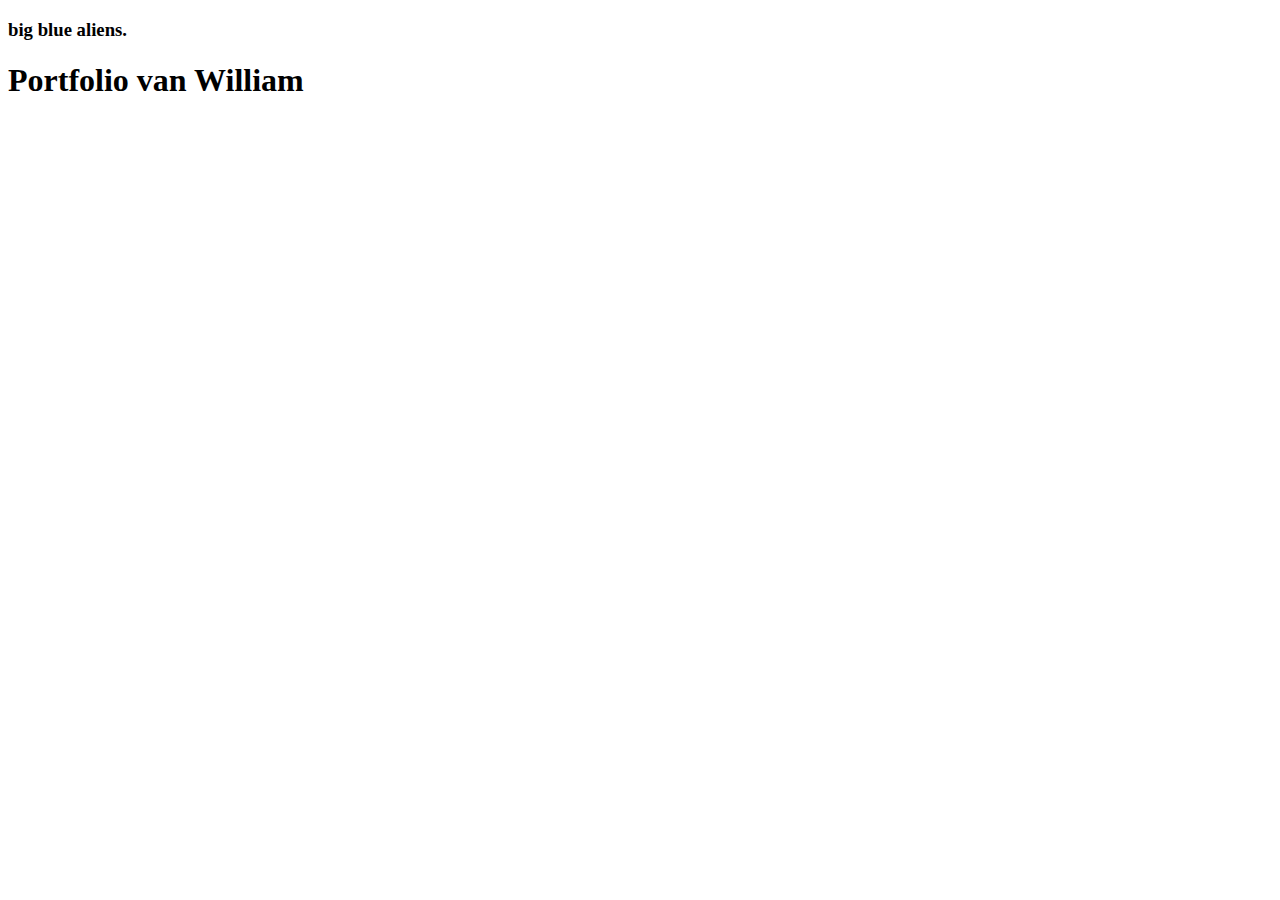
<file: index.html>
<!DOCTYPE html>
<html lang="en">
<head>
    <meta charset="UTF-8">
    <meta name="viewport" content="width=device-width, initial-scale=1.0">
    <title>Document</title>
    <link href="https://cdn.jsdelivr.net/npm/bootstrap@5.3.5/dist/css/bootstrap.min.css" rel="stylesheet" integrity="sha384-SgOJa3DmI69IUzQ2PVdRZhwQ+dy64/BUtbMJw1MZ8t5HZApcHrRKUc4W0kG879m7" crossorigin="anonymous">
</head>
<body>
    <div class="container bg-info"><h3>big blue aliens.</h3></div>
    <h1>Portfolio van William</h1>
    <script src="https://cdn.jsdelivr.net/npm/bootstrap@5.3.5/dist/js/bootstrap.bundle.min.js" integrity="sha384-k6d4wzSIapyDyv1kpU366/PK5hCdSbCRGRCMv+eplOQJWyd1fbcAu9OCUj5zNLiq" crossorigin="anonymous"></script>
</body>
</html>
</file>
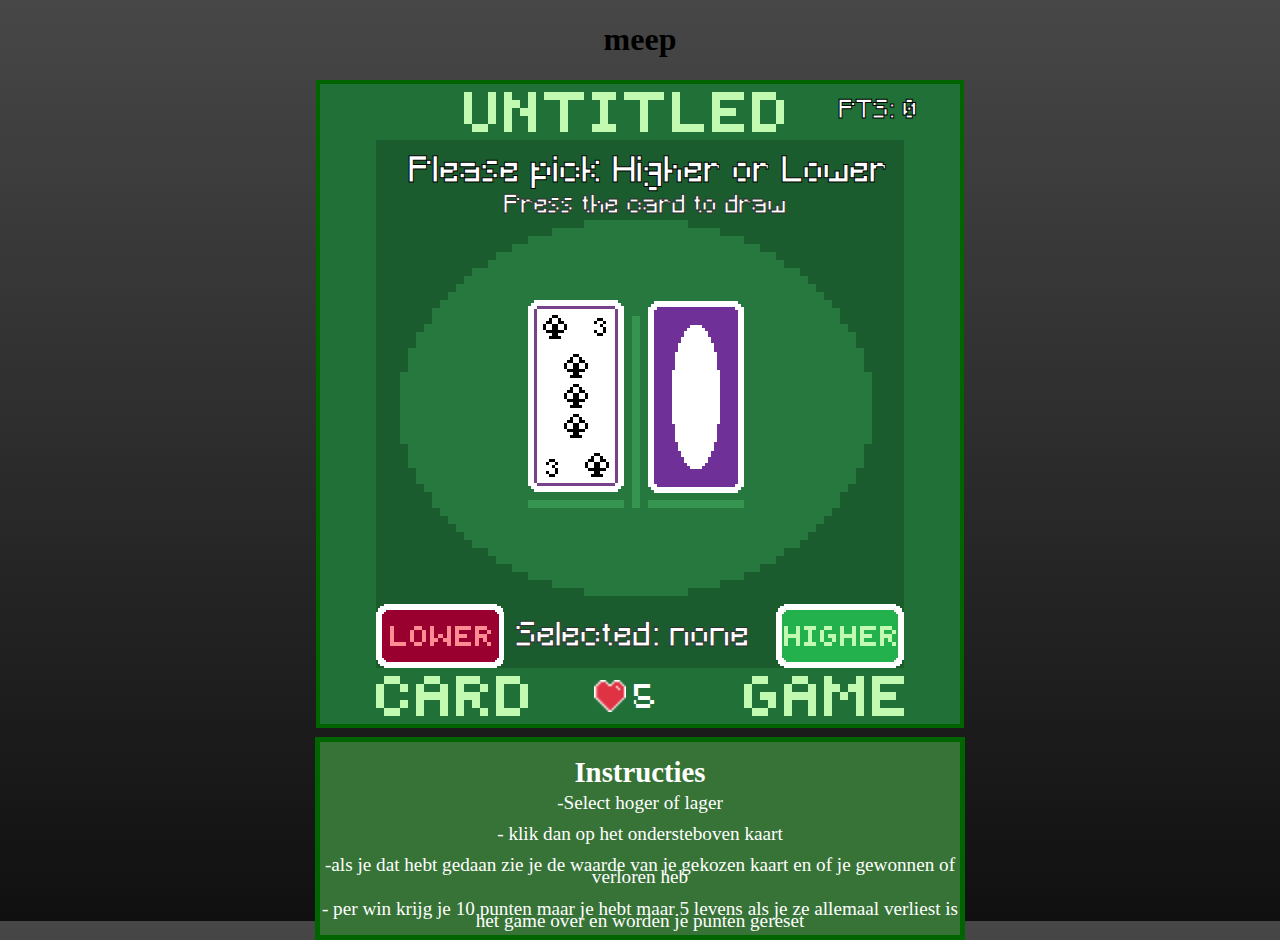
<file: UntitledCardGame/index.html>
<!DOCTYPE html>
<html lang="en">
  <head>
    <meta charset="UTF-8" />
    <meta name="viewport" content="width=device-width, initial-scale=1.0" />
    <title>Document</title>
    <link rel="stylesheet" href="style.css" />
  </head>
  <body>
    <header></header>
    <main>
      <h1>meep</h1>
      <div class="game-container">
        <button class="Card" id="BUTTON">
          <img class="card" src="images/CB.png" alt="what the fuck" />
        </button>
        <button class="Lower" id="BUTTON">
          <img
            class="Lo"
            id="h-size"
            src="images/LO.png"
            alt="Nope, not supposed to see this"
          />
        </button>
        <button class="Higher" id="BUTTON">
          <img
            class="Hi"
            id="h-size"
            src="images/HI.png"
            alt="Nope, not supposed to see this either"
          />
        </button>
        <img
          class="scard"
          src="images/cardfaces/S1.png"
          alt="stop and install it again because you obviously don't have the images :/"
        />
        <img
          class="background"
          src="images/BG.png"
          alt="seriously, you're not supposed to see these at all"
        />
        <p class="ptext lives" id="health">HH</p>
        <img
          class="lives"
          id="health2"
          src="images/LifeHeart.png"
          alt="THE GLIZZY MUNCHER"
        />
        <p class="ptext" id="creep">Press the card to draw</p>
        <p class="ptext" id="pleep">BB</p>
        <p class="ptext" id="cleep">CC</p>
        <p class="ptext text_cont" id="cloop">Please pick Higher or Lower</p>
      </div>
    </main>
    <footer>
      <h2>Instructies</h2>
      <p> -Select hoger of lager </p>
      <p>- klik dan op het ondersteboven kaart </p>
      <p>-als je dat hebt gedaan zie je de waarde van je gekozen kaart en of je gewonnen of verloren heb </p>
      <p>- per win krijg je 10 punten maar je hebt maar 5 levens als je ze allemaal verliest is het game over en worden je punten gereset</p>
    </footer>
    <script src="/UntitledCardGame/js/index.js"></script>
    <script src="/UntitledCardGame/js/frame.js"></script>
  </body>
</html>
</file>
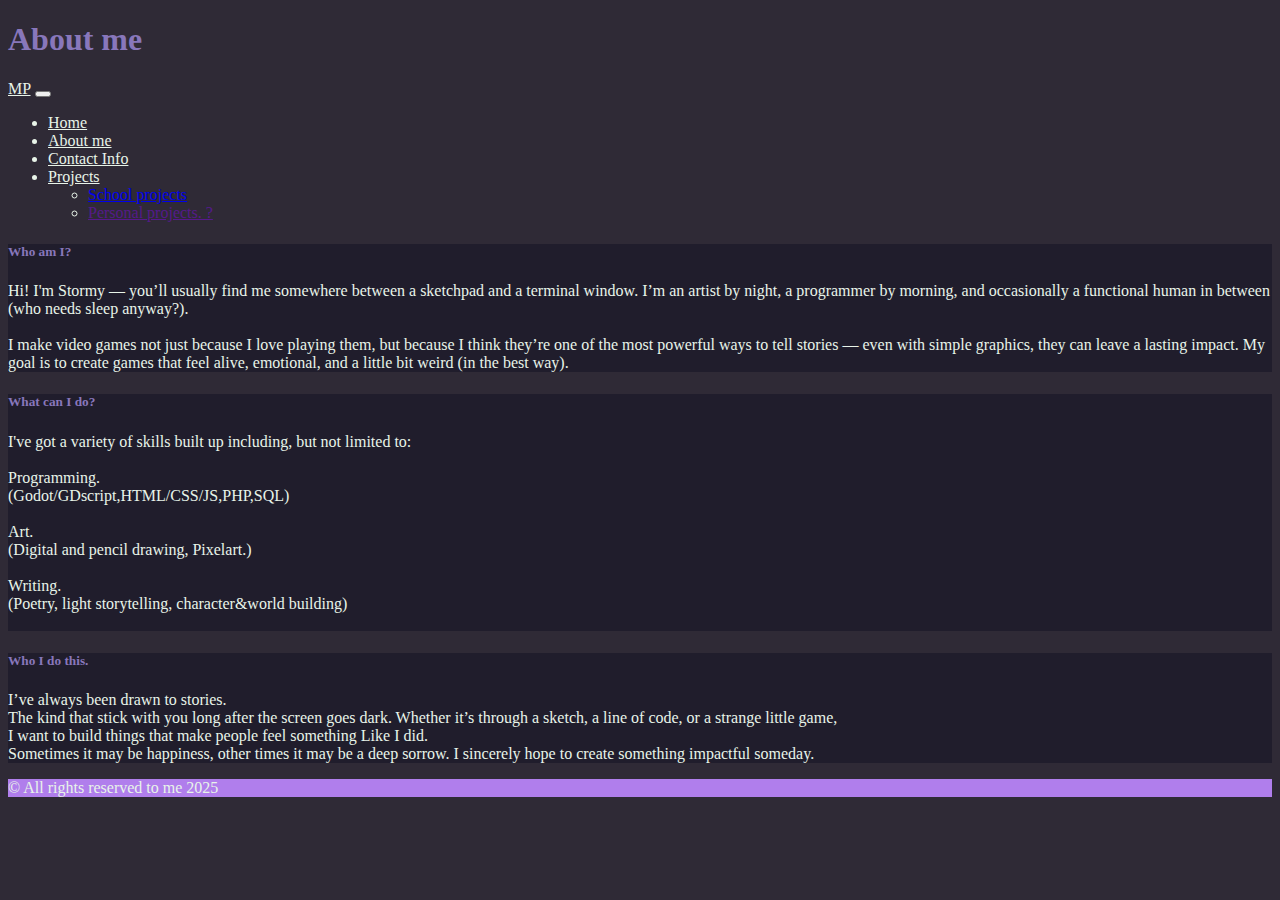
<file: about.html>
<!DOCTYPE html>
<html class="h-100 no-touch" lang="en">

<head>
    <meta charset="UTF-8">
    <meta name="viewport" content="width=device-width, initial-scale=1.0">
    <title>Portfolio</title>
    <link href="https://cdn.jsdelivr.net/npm/bootstrap@5.3.5/dist/css/bootstrap.min.css" rel="stylesheet"
        integrity="sha384-SgOJa3DmI69IUzQ2PVdRZhwQ+dy64/BUtbMJw1MZ8t5HZApcHrRKUc4W0kG879m7" crossorigin="anonymous">
    <link rel="stylesheet" href="css/style.css">
</head>

<body class="bg-main d-flex flex-column h-100">

    <header class="container-fluid">
        <div class="row">
            <div class="col-12">
                <h1 class="text-center text-special">About me</h1>
            </div>
        </div>
        <div class="row">
            <nav class="navbar navbar-expand-lg bg-main text-main">
                <div class="container-fluid">
                    <a class="navbar-brand text-main" href="index.html">MP</a>
                    <button class="navbar-toggler" type="button" data-bs-toggle="collapse"
                        data-bs-target="#navbarSupportedContent" aria-controls="navbarSupportedContent"
                        aria-expanded="false" aria-label="Toggle navigation">
                        <span class="navbar-toggler-icon"></span>
                    </button>
                    <div class="collapse navbar-collapse" id="navbarSupportedContent">
                        <ul class="navbar-nav me-auto mb-2 mb-lg-0">
                            <li class="nav-item text-main">
                                <a class="nav-link text-main" aria-current="page" href="index.html">Home</a>
                            </li>
                            <li class="nav-item text-main">
                                <a class="nav-link text-main" href="about.html">About me</a>
                            </li>
                            <li class="nav-item text-main">
                                <a class="nav-link text-main" href="contact.html">Contact Info</a>
                            </li>
                            <li class="nav-item dropdown">
                                <a class="nav-link dropdown-toggle text-main" href="#" role="button"
                                    data-bs-toggle="dropdown" aria-expanded="false">
                                    Projects
                                </a>
                                <ul class="dropdown-menu">
                                    <li><a class="dropdown-item" href="school.html">School projects</a></li>
                                    <li><a class="dropdown-item" href="">Personal projects. ?</a></li>
                                </ul>
                            </li>
                        </ul>
                    </div>
                </div>
            </nav>
        </div>

    </header>

    <main class="container-fluid bg-main text-main">
        <div class="row">
            <div class="col-5 ms-5 mt-5 rounded">
                <div class="card bg-card text-main">
                    <div class="card-body">
                        <h5 class="card-title text-special">Who am I?</h5>
                        <p class="card-text">Hi! I'm Stormy — you’ll usually find me somewhere between a sketchpad and a terminal window. I’m an artist by night, a programmer by morning, and occasionally a functional human in between (who needs sleep anyway?).<br><br>
I make video games not just because I love playing them, but because I think they’re one of the most powerful ways to tell stories — even with simple graphics, they can leave a lasting impact. My goal is to create games that feel alive, emotional, and a little bit weird (in the best way).
                        </p>
                    </div>
                </div>
            </div>
            <div class="col-3 ms-2 mt-5 rounded">
                <div class="card bg-card text-main">
                    <div class="card-body">
                        <h5 class="card-title text-special">What can I do?</h5>
                        <p class="card-text">I've got a variety of skills built up including, but not limited to:<br><br>
                            Programming.<br> (Godot/GDscript,HTML/CSS/JS,PHP,SQL)<br><br>
                            Art. <br> (Digital and pencil drawing, Pixelart.)<br><br>
                            Writing. <br> (Poetry, light storytelling, character&world building) <br> <br>


                        </p>
                    </div>
                </div>
            </div>
            <div class="col-3 ms-2 mt-5 rounded">
                <div class="card bg-card text-main">
                    <div class="card-body">
                        <h5 class="card-title text-special">Who I do this.</h5>
                        <p class="card-text">I’ve always been drawn to stories. <br>
                            The kind that stick with you long after the screen goes dark. Whether it’s through a sketch, a line of code, or a strange little game,<br>
                                I want to build things that make people feel something Like I did. <br> 
                            Sometimes it may be happiness, other times it may be a deep sorrow. I sincerely hope to create something impactful someday.
                    </div>
                </div>
            </div>
        </div>
    </main>

    <footer class="container-fluid bg-special text-main mt-auto py-3">
        <div class="row mt-3">
            <div class="col-12">
                <p class="text-center"> &copy; All rights reserved to me 2025</p>
            </div>
        </div>
        </div>
    </footer>

    <script src="https://cdn.jsdelivr.net/npm/bootstrap@5.3.5/dist/js/bootstrap.bundle.min.js"
        integrity="sha384-k6d4wzSIapyDyv1kpU366/PK5hCdSbCRGRCMv+eplOQJWyd1fbcAu9OCUj5zNLiq"
        crossorigin="anonymous"></script>
</body>

</html>
</file>
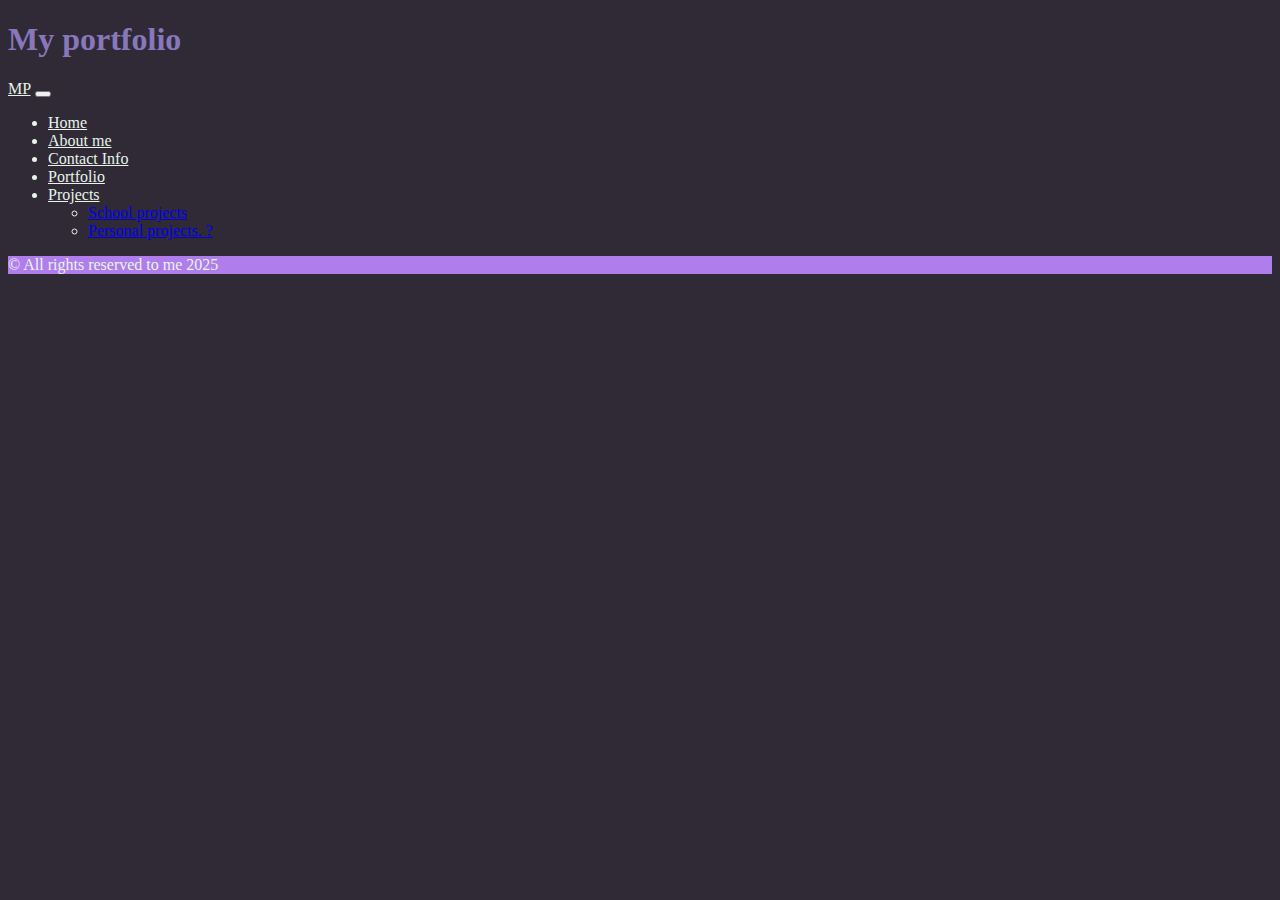
<file: base.html>
<!DOCTYPE html>
<html class="h-100 no-touch" lang="en">

<head>
    <meta charset="UTF-8">
    <meta name="viewport" content="width=device-width, initial-scale=1.0">
    <title>Portfolio</title>
    <link href="https://cdn.jsdelivr.net/npm/bootstrap@5.3.5/dist/css/bootstrap.min.css" rel="stylesheet"
        integrity="sha384-SgOJa3DmI69IUzQ2PVdRZhwQ+dy64/BUtbMJw1MZ8t5HZApcHrRKUc4W0kG879m7" crossorigin="anonymous">
    <link rel="stylesheet" href="css/style.css">
</head>

<body class="bg-main d-flex flex-column h-100">

<header class="container-fluid">
        <div class="row">
            <div class="col-12">
                <h1 class="text-center text-special">My portfolio</h1>
            </div>
        </div>
            <div class="row">
            <nav class="navbar navbar-expand-lg bg-main text-main">
                <div class="container-fluid">
                    <a class="navbar-brand text-main" href="index.html">MP</a>
                    <button class="navbar-toggler" type="button" data-bs-toggle="collapse"
                        data-bs-target="#navbarSupportedContent" aria-controls="navbarSupportedContent"
                        aria-expanded="false" aria-label="Toggle navigation">
                        <span class="navbar-toggler-icon"></span>
                    </button>
                    <div class="collapse navbar-collapse" id="navbarSupportedContent">
                        <ul class="navbar-nav me-auto mb-2 mb-lg-0">
                            <li class="nav-item text-main">
                                <a class="nav-link text-main" aria-current="page" href="index.html">Home</a>
                            </li>
                            <li class="nav-item text-main">
                                <a class="nav-link text-main" href="about.html">About me</a>
                            </li>
                            <li class="nav-item text-main">
                                <a class="nav-link text-main" href="contact.html">Contact Info</a>
                            </li>
                                                        <li class="nav-item text-main">
                                <a class="nav-link text-main" href="portfolio.html">Portfolio</a>
                            </li>
                            <li class="nav-item dropdown">
                                <a class="nav-link dropdown-toggle text-main" href="#" role="button"
                                    data-bs-toggle="dropdown" aria-expanded="false">
                                    Projects
                                </a>
                                <ul class="dropdown-menu">
                                    <li><a class="dropdown-item" href="school.html">School projects</a></li>
                                    <li><a class="dropdown-item" href="personal.html">Personal projects. ?</a></li>
                                </ul>
                            </li>
                        </ul>
                    </div>
                </div>
            </nav>
        </div>

</header>

    <main class="container-fluid bg-main text-main">

    </main>

    <footer class="container-fluid bg-special text-main mt-auto py-3">
        <div class="row mt-3">
            <div class="col-12">
                <p class="text-center"> &copy; All rights reserved to me 2025</p>
            </div>
        </div>
    </div>
    </footer>

    <script src="https://cdn.jsdelivr.net/npm/bootstrap@5.3.5/dist/js/bootstrap.bundle.min.js"
        integrity="sha384-k6d4wzSIapyDyv1kpU366/PK5hCdSbCRGRCMv+eplOQJWyd1fbcAu9OCUj5zNLiq"
        crossorigin="anonymous"></script>
</body>

</html>
</file>
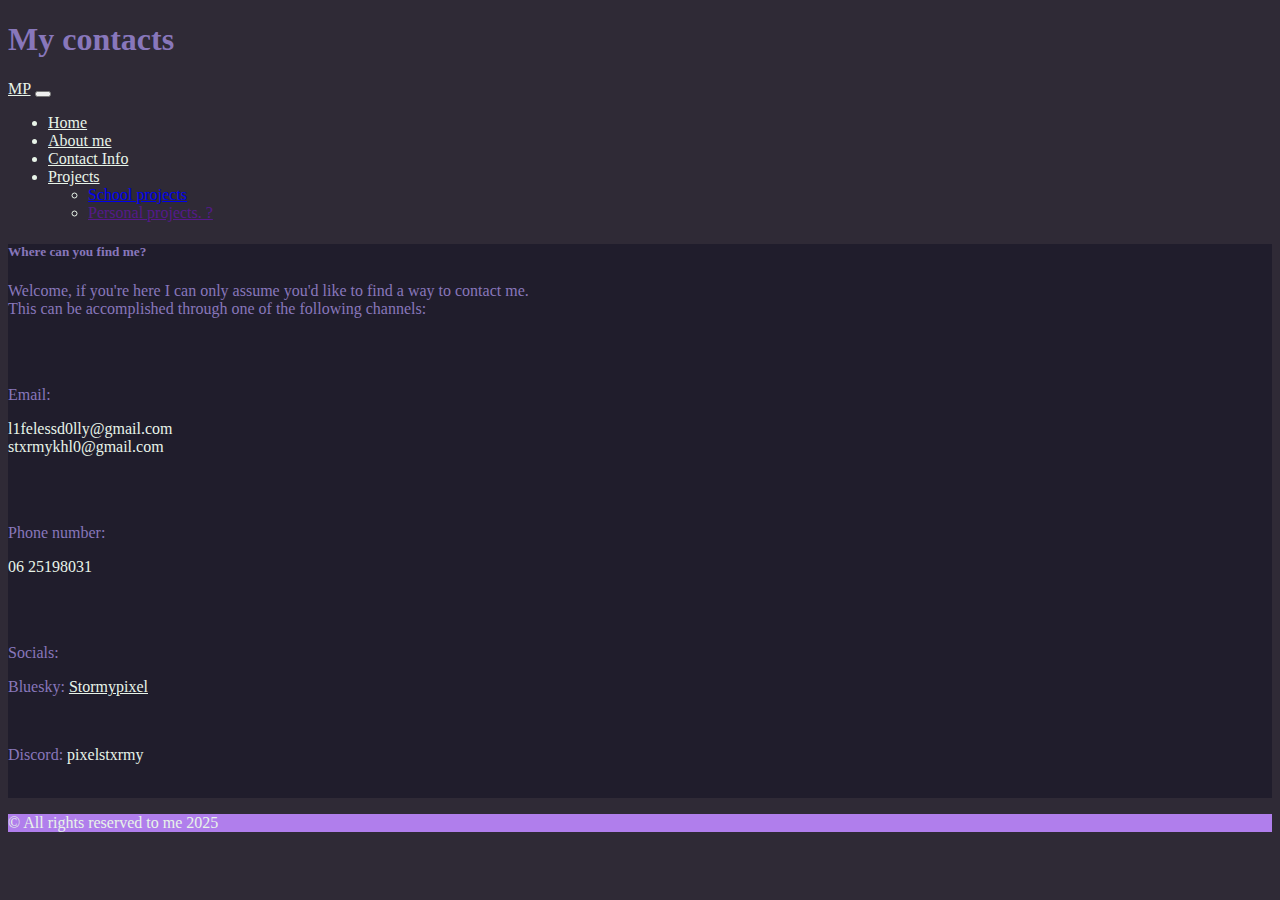
<file: contact.html>
<!DOCTYPE html>
<html class="h-100 no-touch" lang="en">

<head>
    <meta charset="UTF-8">
    <meta name="viewport" content="width=device-width, initial-scale=1.0">
    <title>Portfolio</title>
    <link href="https://cdn.jsdelivr.net/npm/bootstrap@5.3.5/dist/css/bootstrap.min.css" rel="stylesheet"
        integrity="sha384-SgOJa3DmI69IUzQ2PVdRZhwQ+dy64/BUtbMJw1MZ8t5HZApcHrRKUc4W0kG879m7" crossorigin="anonymous">
    <link rel="stylesheet" href="css/style.css">
</head>

<body class="bg-main d-flex flex-column h-100">

    <header class="container-fluid">
        <div class="row">
            <div class="col-12">
                <h1 class="text-center text-special">My contacts</h1>
            </div>
        </div>
        <div class="row">
            <nav class="navbar navbar-expand-lg bg-main text-main">
                <div class="container-fluid">
                    <a class="navbar-brand text-main" href="index.html">MP</a>
                    <button class="navbar-toggler" type="button" data-bs-toggle="collapse"
                        data-bs-target="#navbarSupportedContent" aria-controls="navbarSupportedContent"
                        aria-expanded="false" aria-label="Toggle navigation">
                        <span class="navbar-toggler-icon"></span>
                    </button>
                    <div class="collapse navbar-collapse" id="navbarSupportedContent">
                        <ul class="navbar-nav me-auto mb-2 mb-lg-0">
                            <li class="nav-item text-main">
                                <a class="nav-link text-main" aria-current="page" href="index.html">Home</a>
                            </li>
                            <li class="nav-item text-main">
                                <a class="nav-link text-main" href="about.html">About me</a>
                            </li>
                            <li class="nav-item text-main">
                                <a class="nav-link text-main" href="contact.html">Contact Info</a>
                            </li>
                            <li class="nav-item dropdown">
                                <a class="nav-link dropdown-toggle text-main" href="#" role="button"
                                    data-bs-toggle="dropdown" aria-expanded="false">
                                    Projects
                                </a>
                                <ul class="dropdown-menu">
                                    <li><a class="dropdown-item" href="school.html">School projects</a></li>
                                    <li><a class="dropdown-item" href="">Personal projects. ?</a></li>
                                </ul>
                            </li>
                        </ul>
                    </div>
                </div>
            </nav>
        </div>

    </header>

    <main class="container-fluid bg-main text-main">
        <div class="row justify-content-center">
            <div class="col-4 ms-5 mt-5 rounded">
                <div class="card bg-card text-main">
                    <div class="card-body">
                        <h5 class="card-title text-special">Where can you find me?</h5>
                        <p class="text-special">Welcome, if you're here I can only assume you'd like to find a way to contact me.<br>
                        This can be accomplished through one of the following channels:</p><br><br>
                        <p class="text-special">Email: </p> <p class="text-main">l1felessd0lly@gmail.com <br> stxrmykhl0@gmail.com</p> <br> <br>
                        <p class="text-special">Phone number:</p> <p class="text-main">06 25198031</p> <br> <br>
                        <p class="text-special">Socials:</p>
                        <p class="text-special">Bluesky: <a class="text-main text-decoration-none hover-special" href="https://bsky.app/profile/stormypixel.bsky.social">Stormypixel</a></p><br>
                        <p class="text-special">Discord: <a class="text-main text-decoration-none hover-special">pixelstxrmy</a></p><br>

                    </div>
                </div>
            </div>
        </div>
    </main>

    <footer class="container-fluid bg-special text-main mt-auto py-3">
        <div class="row mt-3">
            <div class="col-12">
                <p class="text-center"> &copy; All rights reserved to me 2025</p>
            </div>
        </div>
        </div>
    </footer>

    <script src="https://cdn.jsdelivr.net/npm/bootstrap@5.3.5/dist/js/bootstrap.bundle.min.js"
        integrity="sha384-k6d4wzSIapyDyv1kpU366/PK5hCdSbCRGRCMv+eplOQJWyd1fbcAu9OCUj5zNLiq"
        crossorigin="anonymous"></script>
</body>

</html>
</file>
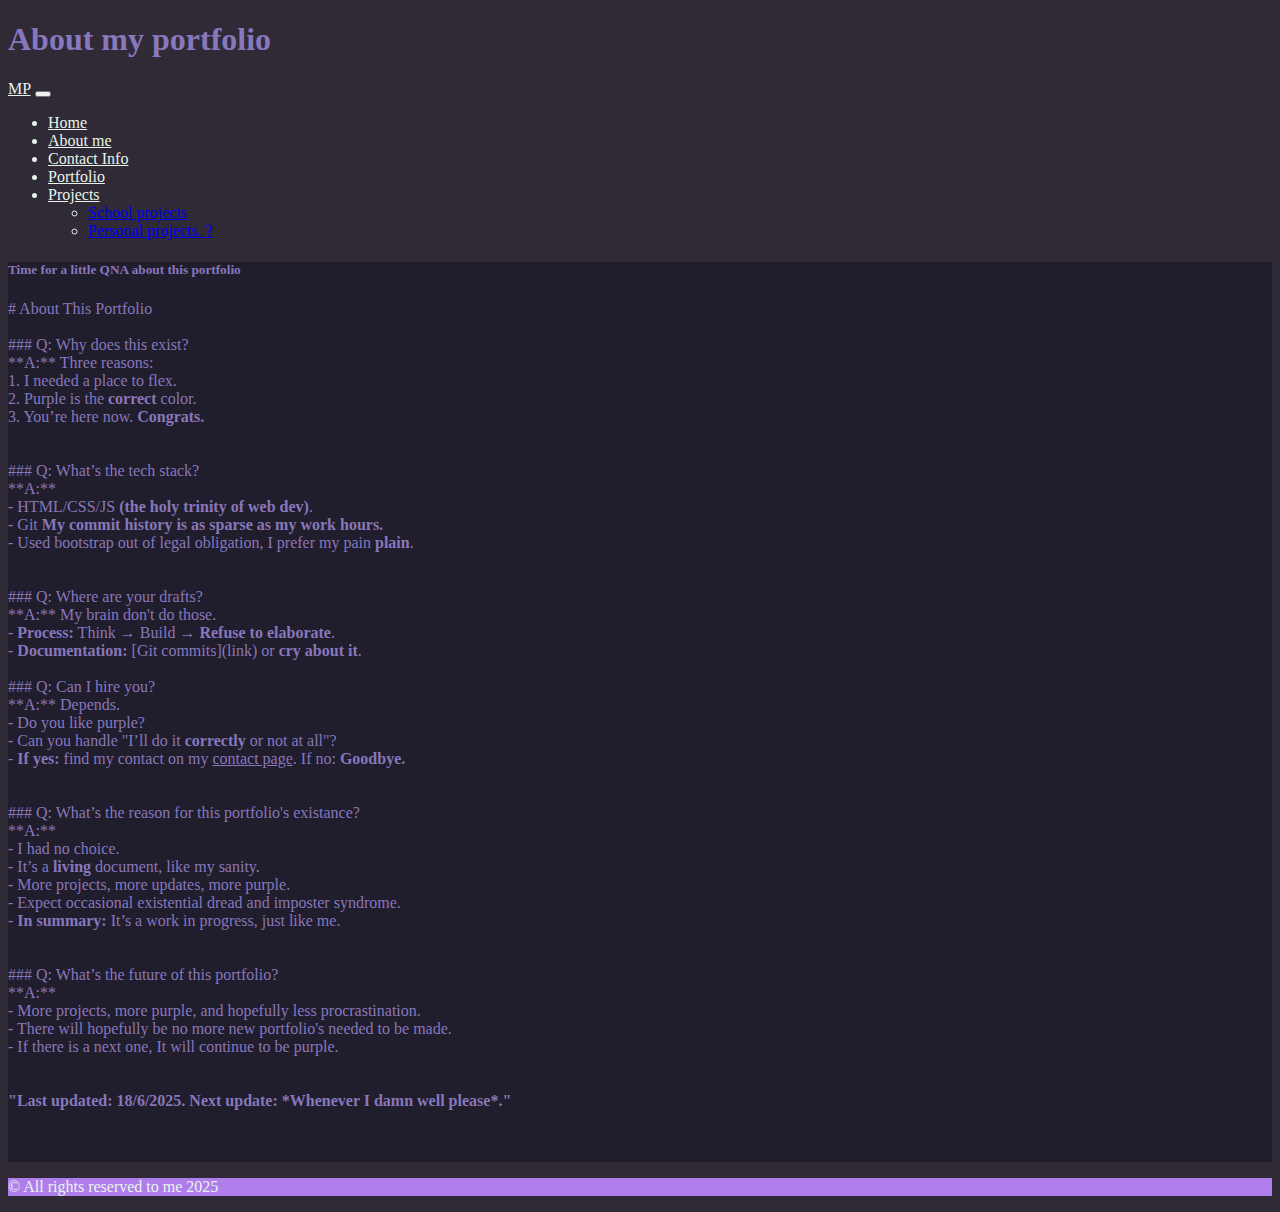
<file: portfolio.html>
<!DOCTYPE html>
<html class="h-100 no-touch" lang="en">

<head>
    <meta charset="UTF-8">
    <meta name="viewport" content="width=device-width, initial-scale=1.0">
    <title>Portfolio</title>
    <link href="https://cdn.jsdelivr.net/npm/bootstrap@5.3.5/dist/css/bootstrap.min.css" rel="stylesheet"
        integrity="sha384-SgOJa3DmI69IUzQ2PVdRZhwQ+dy64/BUtbMJw1MZ8t5HZApcHrRKUc4W0kG879m7" crossorigin="anonymous">
    <link rel="stylesheet" href="css/style.css">
</head>

<body class="bg-main d-flex flex-column h-100">

    <header class="container-fluid">
        <div class="row">
            <div class="col-12">
                <h1 class="text-center text-special">About my portfolio</h1>
            </div>
        </div>
        <div class="row">
            <nav class="navbar navbar-expand-lg bg-main text-main">
                <div class="container-fluid">
                    <a class="navbar-brand text-main" href="index.html">MP</a>
                    <button class="navbar-toggler" type="button" data-bs-toggle="collapse"
                        data-bs-target="#navbarSupportedContent" aria-controls="navbarSupportedContent"
                        aria-expanded="false" aria-label="Toggle navigation">
                        <span class="navbar-toggler-icon"></span>
                    </button>
                    <div class="collapse navbar-collapse" id="navbarSupportedContent">
                        <ul class="navbar-nav me-auto mb-2 mb-lg-0">
                            <li class="nav-item text-main">
                                <a class="nav-link text-main" aria-current="page" href="index.html">Home</a>
                            </li>
                            <li class="nav-item text-main">
                                <a class="nav-link text-main" href="about.html">About me</a>
                            </li>
                            <li class="nav-item text-main">
                                <a class="nav-link text-main" href="contact.html">Contact Info</a>
                            </li>
                            <li class="nav-item text-main">
                                <a class="nav-link text-main" href="portfolio.html">Portfolio</a>
                            </li>
                            <li class="nav-item dropdown">
                                <a class="nav-link dropdown-toggle text-main" href="#" role="button"
                                    data-bs-toggle="dropdown" aria-expanded="false">
                                    Projects
                                </a>
                                <ul class="dropdown-menu">
                                    <li><a class="dropdown-item" href="school.html">School projects</a></li>
                                    <li><a class="dropdown-item" href="personal.html">Personal projects. ?</a></li>
                                </ul>
                            </li>
                        </ul>
                    </div>
                </div>
            </nav>
        </div>

    </header>

    <main class="container-fluid bg-main text-main">
        <div class="row justify-content-center">
            <div class="col-lg-4 col-sm-8 col- mx-5 mt-5 rounded">
                <div class="card bg-card text-main">
                    <div class="card-body">
                        <h5 class="card-title text-special">Time for a little QNA about this portfolio</h5>
                        <p class="text-special"># About This Portfolio <br> <br>

                            ### Q: Why does this exist? <br>
                            **A:** Three reasons: <br>
                            1. I needed a place to flex. <br>
                            2. Purple is the <b>correct</b> color. <br>
                            3. You’re here now. <b>Congrats.</b> <br>
                            <br><br>
                            ### Q: What’s the tech stack? <br>
                            **A:** <br>
                            - HTML/CSS/JS <b>(the holy trinity of web dev)</b>. <br>
                            - Git <b>My commit history is as sparse as my work hours.</b> <br>
                            - Used bootstrap out of legal obligation, I prefer my pain <b>plain</b>. <br>
                            <br> <br>
                            ### Q: Where are your drafts? <br>
                            **A:** My brain don't do those. <br>
                            - <b>Process:</b> Think → Build → <b>Refuse to elaborate</b>. <br>
                            - <b>Documentation:</b> [Git commits](link) or <b>cry about it</b>.
                            <br><br>
                            ### Q: Can I hire you? <br>
                            **A:** Depends. <br>
                            - Do you like purple? <br>
                            - Can you handle "I’ll do it <b>correctly</b> or not at all"? <br>
                            - <b>If yes:</b> find my contact on my <a class="text-special" href="contact.html">contact
                                page</a>. If no: <b>Goodbye.</b> <br>
                            <br><br>
                            ### Q: What’s the reason for this portfolio's existance? <br>
                            **A:** <br>
                            - I had no choice. <br>
                            - It’s a <b>living</b> document, like my sanity. <br>
                            - More projects, more updates, more purple. <br>
                            - Expect occasional existential dread and imposter syndrome. <br>
                            - <b>In summary:</b> It’s a work in progress, just like me. <br>
                            <br><br>

                            ### Q: What’s the future of this portfolio? <br>
                            **A:** <br>
                            - More projects, more purple, and hopefully less procrastination. <br>
                            - There will hopefully be no more new portfolio's needed to be made. <br>
                            - If there is a next one, It will continue to be purple.<br>
                            <br><br>

                            <b>"Last updated: 18/6/2025. Next update: *Whenever I damn well please*."</b>
                        </p><br><br>

                    </div>
                </div>
            </div>
        </div>
    </main>

    <footer class="container-fluid bg-special text-main mt-auto py-3">
        <div class="row mt-3">
            <div class="col-12">
                <p class="text-center"> &copy; All rights reserved to me 2025</p>
            </div>
        </div>
        </div>
    </footer>

    <script src="https://cdn.jsdelivr.net/npm/bootstrap@5.3.5/dist/js/bootstrap.bundle.min.js"
        integrity="sha384-k6d4wzSIapyDyv1kpU366/PK5hCdSbCRGRCMv+eplOQJWyd1fbcAu9OCUj5zNLiq"
        crossorigin="anonymous"></script>
</body>

</html>
</file>
<file: UntitledCardGame/style.css>
@font-face {
  font-family: Pixel;
  src: url("Minecraft.ttf");
}

#game {
  border: 4px solid darkgreen;
}

#BUTTON {
  border: none;
  text-decoration: none;
  background: none;
}

body {
  height: 100vh;
  background: linear-gradient(0deg, rgb(16, 16, 16) 0%, rgb(71, 71, 71) 100%);
  text-align: center;
  overflow: hidden;
  position: relative;
  vertical-align: center;
  text-align: center;
  margin-left: auto;
  margin-right: auto;
  margin-top: auto;
  margin-bottom: auto;
}

h1 {
  font-family: Comic Sans;
}
.Card {
  z-index: 1;
  position: absolute;
  margin-left: 326px;
  margin-top: 220px;
}

.lives {
  z-index: 1;
  display: inline-block;
}

.heart {
  image-rendering: pixelated;
  width: 32px;
  height: 32px;
  margin-left: 5px;
}

.Higher {
  z-index: 1;
  position: absolute;
  margin-left: 454px;
  margin-top: 523px;
}

.Lower {
  z-index: 1;
  position: absolute;
  margin-left: 54px;
  margin-top: 523px;
}

.h-size {
  image-rendering: pixelated;
}

.background {
  width: 640px;
  height: 640px;
  z-index: 0;
  border: 4px solid darkgreen;
  image-rendering: pixelated;
}

.ptext {
  font-family: Pixel;
}

#health {
  z-index: 1;
  color: white;
  font-size: 32px;
  position: absolute;
  margin-left: -330px;
  margin-top: 603px;
}
#health2 {
  z-index: 1;
  color: white;
  width: 32px;
  height: 32px;
  position: absolute;
  margin-left: -370px;
  margin-top: 600px;
}

#creep {
  display: inline-block;
  z-index: 1;
  font-size: 25px;
  -webkit-text-stroke-color: rgb(48, 48, 48);
  -webkit-text-stroke-width: 1px;
  color: white;
  text-align: center;
  position: absolute;
  margin-left: -460px;
  margin-top: 113px;
}
#pleep {
  display: inline-block;
  z-index: 1;
  font-size: 25px;
  -webkit-text-stroke-color: black;
  -webkit-text-stroke-width: 1px;
  color: white;
  text-align: center;
  position: absolute;
  margin-left: -125px;
  margin-top: 18px;
}
#cleep {
  display: inline-block;
  z-index: 1;
  font-size: 33px;
  -webkit-text-stroke-color: rgb(48, 48, 48);
  -webkit-text-stroke-width: 1px;
  color: white;
  text-align: center;
  position: absolute;
  margin-left: -448px;
  margin-top: 540px;
}
#cloop {
  display: inline-block;
  z-index: 1;
  font-size: 35px;
  -webkit-text-stroke-color: black;
  -webkit-text-stroke-width: 1px;
  color: white;
  text-align: center;
  position: absolute;
  margin-left: -555px;
  margin-top: 75px;
}

.text_cont {
  z-index: 1;
}

.game-container {
  width: 640;
  height: 640;
  position: relative;
  vertical-align: center;
  text-align: center;
  margin-left: auto;
  margin-right: auto;
  margin-top: auto;
  margin-bottom: auto;
}

.scard {
  width: 96px;
  height: 192px;
  z-index: 0;
  image-rendering: pixelated;
  position: absolute;
  margin-left: 212px;
  margin-top: 220px;
  opacity: 0;
}

footer {
  position: relative;
  color: white;
  font-size: 120%;
  line-height: 12px;
  background-color: rgb(55, 115, 55);
  width: 640px;
  height: 193px;
  border: 5px solid rgb(0, 100, 0);
  margin-left: auto;
  margin-right: auto;
  margin-top: 5px;
}

footer, h2, p {
margin-bottom: 5px;
}
</file>
<file: css/style.css>
* {}

:root {
    --primary-color: #2f2a36;
    --secondary-color: #201d2c;
    --tertiary-color: #b07eec;
    --text-color: #e8f4e9;
    --text-secondary-color: #8877bb;
}

.bg-main {
    background-color: var(--primary-color) !important;
}

.bg-card {
    background-color: var(--secondary-color) !important;
}

.bg-special {
    background-color: var(--tertiary-color) !important;
}

.text-main {
    color: var(--text-color) !important;
}


.text-special {
    color: var(--text-secondary-color) !important;
}

.border-special {
    border: 1px solid var(--tertiary-color) !important;
}

.no-border {
    border: none !important;
}

.hover-special:hover {
    background-color: var(--primary-color) !important;
    color: var(--tertiary-color) !important;
}
</file>
